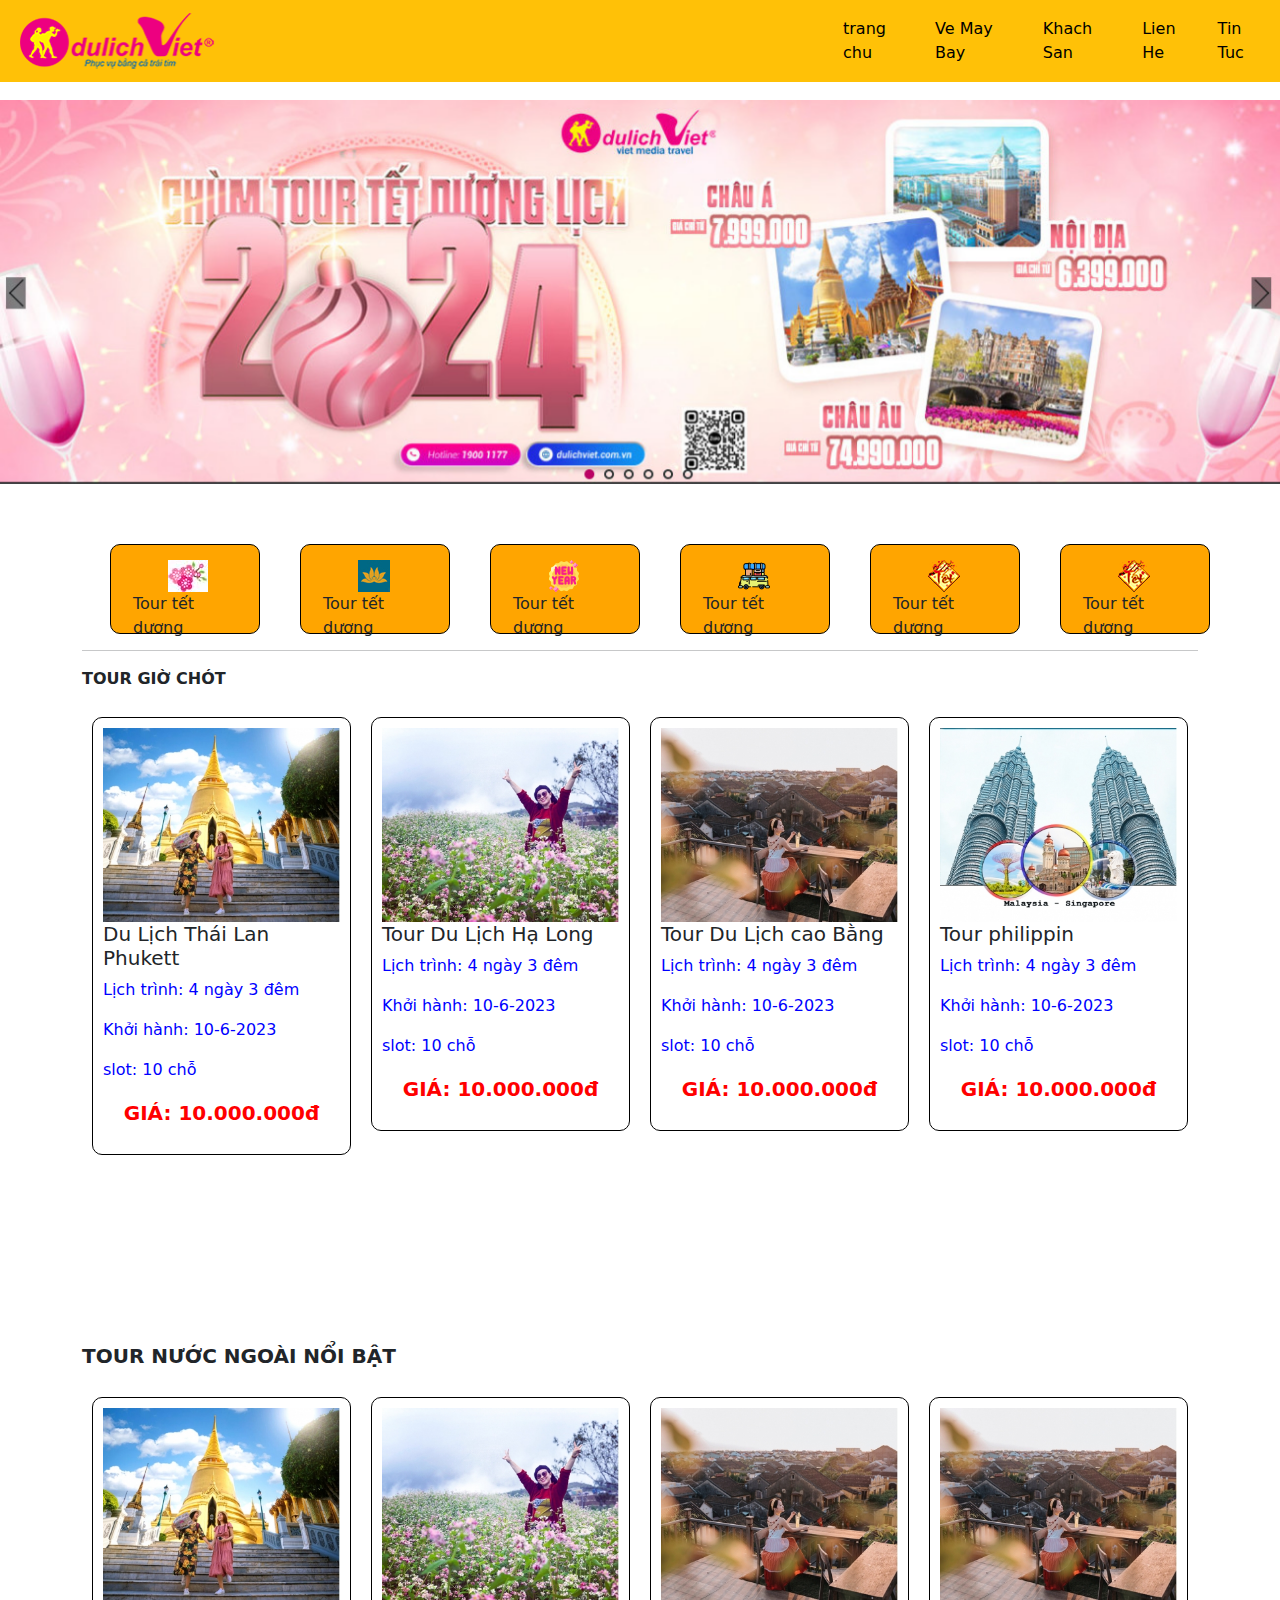
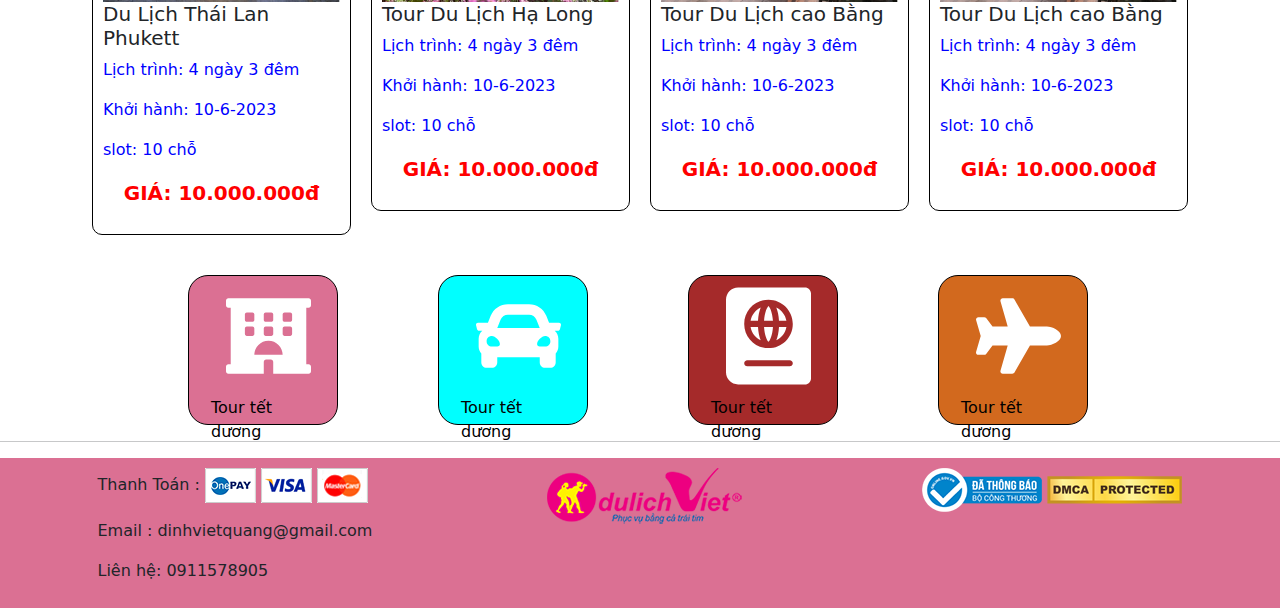
<file: index.html>
<!DOCTYPE html>
<html lang="en">

<head>
    <meta charset="UTF-8">
    <meta name="viewport" content="width=device-width, initial-scale=1.0">
    <title>Document</title>
    <link rel="stylesheet" href="trangchu.css">
</head>
<link href="https://cdn.jsdelivr.net/npm/bootstrap@5.2.1/dist/css/boo
tstrap.min.css" rel="stylesheet">
<script src="https://cdn.jsdelivr.net/npm/bootstrap@5.2.1/dist/js/bootst
rap.bundle.min.js"></script>

<body>
    <header class="sticky-top">

        <nav class="navbar navbar-expand-lg navbar-light bg-warning ">

            <a class="navbar-brand " style="padding-left: 20px;" href="#"><img src="dulich.png" width="100%" alt=""></a>
            <button class="navbar-toggler" type="button" data-bs-toggle="collapse"
                data-bs-target="#navbarSupportedContent" aria-controls="navbarSupportedContent" aria-expanded="false"
                aria-label="Toggle navigation">
                <span class="navbar-toggler-icon"></span>
            </button>
            <div class="collapse navbar-collapse" id="navbarSupportedContent">
                <ul class="navbar-nav me-auto mb-2 mb-lg-0" id="nav">
                    <li class="nav-item">
                        <a class="nav-link active" aria-current="page" href="Trangchu.html">trang chu</a>
                    </li>
                    <li class="nav-item">
                        <a class="nav-link active" aria-current="page" href="#">Ve May Bay</a>
                    </li>
                    <li class="nav-item">
                        <a class="nav-link active" aria-current="page" href="#">Khach San</a>
                    </li>
                    <li class="nav-item">
                        <a class="nav-link active" aria-current="page" href="thanh toan/thanh toan .html">Lien He</a>
                    </li>
                    <li class="nav-item">
                        <a class="nav-link active" aria-current="page" href="tintuc/tintuc.html">Tin Tuc</a>
                    </li>
                </ul>



        </nav>
        </div>
    </header>
    <div id="carouselExampleSlidesOnly" class="carousel slide" data-bs-ride="carousel">
        <div class="carousel-inner">
            <div class="carousel-item active">
                <img src="z4921228780722_e145e7f5a23b3169c8225e7f98c3c7d6.jpg" class="d-block w-100" alt="...">
            </div>
            <div class="carousel-item">
                <img src="z4921232069969_0c08003e66bc3573ede9e6053c287d56.jpg" class="d-block w-100" alt="...">
            </div>
            <div class="carousel-item">
                <img src="z4921232069969_0c08003e66bc3573ede9e6053c287d56.jpg" class="d-block w-100" alt="...">
            </div>
        </div>
    </div>
    <div id="content">
        <div class="container">
            <div class="row">
                <div class="item col-sm-4 col-md-4 col-xl-2" id="icon">
                    <img src="hoa-anh-dao-du-lich-viet-2020.jpg" alt="" style="padding-left: 45px;">
                    <p style="padding-left: 10px;">Tour tết dương</p>
                </div>
                <div class="item col-sm-4 col-md-4 col-xl-2" id="icon">
                    <img src="vn-air-lines.jpg" alt="" style="padding-left: 45px;">
                    <p style="padding-left: 10px;">Tour tết dương</p>
                </div>
                <div class="item col-sm-4 col-md-4 col-xl-2" id="icon">
                    <img src="new-year-2024.png" alt="" style="padding-left: 45px;">
                    <p style="padding-left: 10px;">Tour tết dương</p>
                </div>
                <div class="item col-sm-4 col-md-4 col-xl-2" id="icon">
                    <img src="van.png" alt="" style="padding-left: 45px;">
                    <p style="padding-left: 10px;">Tour tết dương</p>
                </div>
                <div class="item col-sm-4 col-md-3 col-xl-2" id="icon">
                    <img src="32x32.png" alt="" style="padding-left: 45px;">
                    <p style="padding-left: 10px;">Tour tết dương</p>
                </div>
                <div class="item col-sm-4 col-md-3 col-xl-2" id="icon">
                    <img src="32x32.png" alt="" style="padding-left: 45px;">
                    <p style="padding-left: 10px;">Tour tết dương</p>
                </div>
            </div>
            <hr>
            <p class="chu1" style="font-weight: 600;">TOUR GIỜ CHÓT</p>
            <div class="nd1">
                <div class="product">
                    <div class="box">
                        <div class="product-img">
                            <img src="item1.jpg" alt="">
                        </div>
                        <div class="product-info">
                            <h5>Du Lịch Thái Lan Phukett</h5>
                            <p style="color: blue;">Lịch trình: 4 ngày 3 đêm</p>
                            <p style="color: blue">Khởi hành: 10-6-2023</p>
                            <p style="color: blue;">slot: 10 chỗ</p>
                            <p style="color: red; font-weight: 600; text-align: center; font-size: 20px;">GIÁ:
                                10.000.000đ
                            </p>
                        </div>
                    </div>
                </div>
                <div class="product">
                    <div class="box">
                        <div class="product-img">
                            <img src="item2.jpg" alt="">
                        </div>
                        <div class="product-info">
                            <h5>Tour Du Lịch Hạ Long</h5>
                            <p style="color: blue;">Lịch trình: 4 ngày 3 đêm</p>
                            <p style="color: blue">Khởi hành: 10-6-2023</p>
                            <p style="color: blue;">slot: 10 chỗ</p>
                            <p style="color: red; font-weight: 600; text-align: center; font-size: 20px;">GIÁ:
                                10.000.000đ
                            </p>
                        </div>
                    </div>
                </div>
                <div class="product">
                    <div class="box">
                        <div class="product-img">
                            <img src="item3.jpg" alt="">
                        </div>
                        <div class="product-info">
                            <h5>Tour Du Lịch cao Bằng</h5>
                            <p style="color: blue;">Lịch trình: 4 ngày 3 đêm</p>
                            <p style="color: blue">Khởi hành: 10-6-2023</p>
                            <p style="color: blue;">slot: 10 chỗ</p>
                            <p style="color: red; font-weight: 600; text-align: center; font-size: 20px;">GIÁ:
                                10.000.000đ
                            </p>
                        </div>
                    </div>
                </div>
                <div class="product">
                    <div class="box">
                        <div class="product-img">
                            <img src="item4.jpg" alt="">
                        </div>
                        <div class="product-info">
                            <h5>Tour philippin</h5>
                            <p style="color: blue;">Lịch trình: 4 ngày 3 đêm</p>
                            <p style="color: blue">Khởi hành: 10-6-2023</p>
                            <p style="color: blue;">slot: 10 chỗ</p>
                            <p style="color: red; font-weight: 600; text-align: center; font-size: 20px;">GIÁ:
                                10.000.000đ
                            </p>
                        </div>
                    </div>
                </div>
            </div>


           
            
            <div class="nd2">
                <p style="padding-top: px; font-weight: 600; font-size: 20px; margin-top: 50px;">TOUR NƯỚC NGOÀI NỔI BẬT</p>
                <div class="product">
                    <div class="box">
                        <div class="product-img">
                            <img src="item1.jpg" alt="">
                        </div>
                        <div class="product-info">
                            <h5>Du Lịch Thái Lan Phukett</h5>
                            <p style="color: blue;">Lịch trình: 4 ngày 3 đêm</p>
                            <p style="color: blue">Khởi hành: 10-6-2023</p>
                            <p style="color: blue;">slot: 10 chỗ</p>
                            <p style="color: red; font-weight: 600; text-align: center; font-size: 20px;">GIÁ:
                                10.000.000đ
                            </p>
                        </div>
                    </div>
                </div>
                <div class="product">
                    <div class="box">
                        <div class="product-img">
                            <img src="item2.jpg" alt="">
                        </div>
                        <div class="product-info">
                            <h5>Tour Du Lịch Hạ Long</h5>
                            <p style="color: blue;">Lịch trình: 4 ngày 3 đêm</p>
                            <p style="color: blue">Khởi hành: 10-6-2023</p>
                            <p style="color: blue;">slot: 10 chỗ</p>
                            <p style="color: red; font-weight: 600; text-align: center; font-size: 20px;">GIÁ:
                                10.000.000đ
                            </p>
                        </div>
                    </div>
                </div>
                <div class="product">
                    <div class="box">
                        <div class="product-img">
                            <img src="item3.jpg" alt="">
                        </div>
                        <div class="product-info">
                            <h5>Tour Du Lịch cao Bằng</h5>
                            <p style="color: blue;">Lịch trình: 4 ngày 3 đêm</p>
                            <p style="color: blue">Khởi hành: 10-6-2023</p>
                            <p style="color: blue;">slot: 10 chỗ</p>
                            <p style="color: red; font-weight: 600; text-align: center; font-size: 20px;">GIÁ:
                                10.000.000đ
                            </p>
                        </div>
                    </div>
                </div>
                <div class="product">
                    <div class="box">
                        <div class="product-img">
                            <img src="item3.jpg" alt="">
                        </div>
                        <div class="product-info">
                            <h5>Tour Du Lịch cao Bằng</h5>
                            <p style="color: blue;">Lịch trình: 4 ngày 3 đêm</p>
                            <p style="color: blue">Khởi hành: 10-6-2023</p>
                            <p style="color: blue;">slot: 10 chỗ</p>
                            <p style="color: red; font-weight: 600; text-align: center; font-size: 20px;">GIÁ:
                                10.000.000đ
                            </p>
                        </div>
                    </div>
                </div>
            </div>
        </div>


    </div>
    <div class="clearfix"></div>
    <div class="hop4">
        <div class="row">
           <div class="item col-sm-4 col-md-4 col-xl-2" id="icon2" style="background-color: palevioletred;" id="hop">
                <img src="it1.svg" alt="" style="padding-left: 25px; height: 120px;">
                <p style="padding-left: 10px; color: black;">Tour tết dương</p>
            </div>
            <div class="item col-sm-4 col-md-4 col-xl-2" id="icon2" style="background-color:aqua;" id="hop">
                <img src="it2.svg" alt="" style="padding-left: 25px; height: 120px;">
                <p style="padding-left: 10px; color: black">Tour tết dương</p>
            </div>
            <div class="item col-sm-4 col-md-4 col-xl-2" id="icon2" style="background-color: brown;" id="hop">
                <img src="it3.svg" alt="" style="padding-left: 25px; height: 120px;">
                <p style="padding-left: 10px; color: black;">Tour tết dương</p>
            </div>
            <div class="item col-sm-4 col-md-4 col-xl-2" id="icon2" style="background-color: chocolate;" id="hop">
                <img src="it4.svg" alt="" style="padding-left: 25px; height: 120px;">
                <p style="padding-left: 10px; color: black;">Tour tết dương</p>
            </div>
        </div>
    </div>
    <hr>
    <footer>
        <div class="k1">
            <p>Thanh Toán : <img src="pay.png" alt=""></p>
            <p>Email : dinhvietquang@gmail.com</p>
            <p>Liên hệ: 0911578905</p>
        </div>
        <div class="k2"><img src="dulich.png" alt=""></div>
        <div class="k3"><img src="congthuong.png" alt="">
            <img src="dmca.png" alt="">
        </div>

    </footer>
    </div>

</body>

</html>
</file>
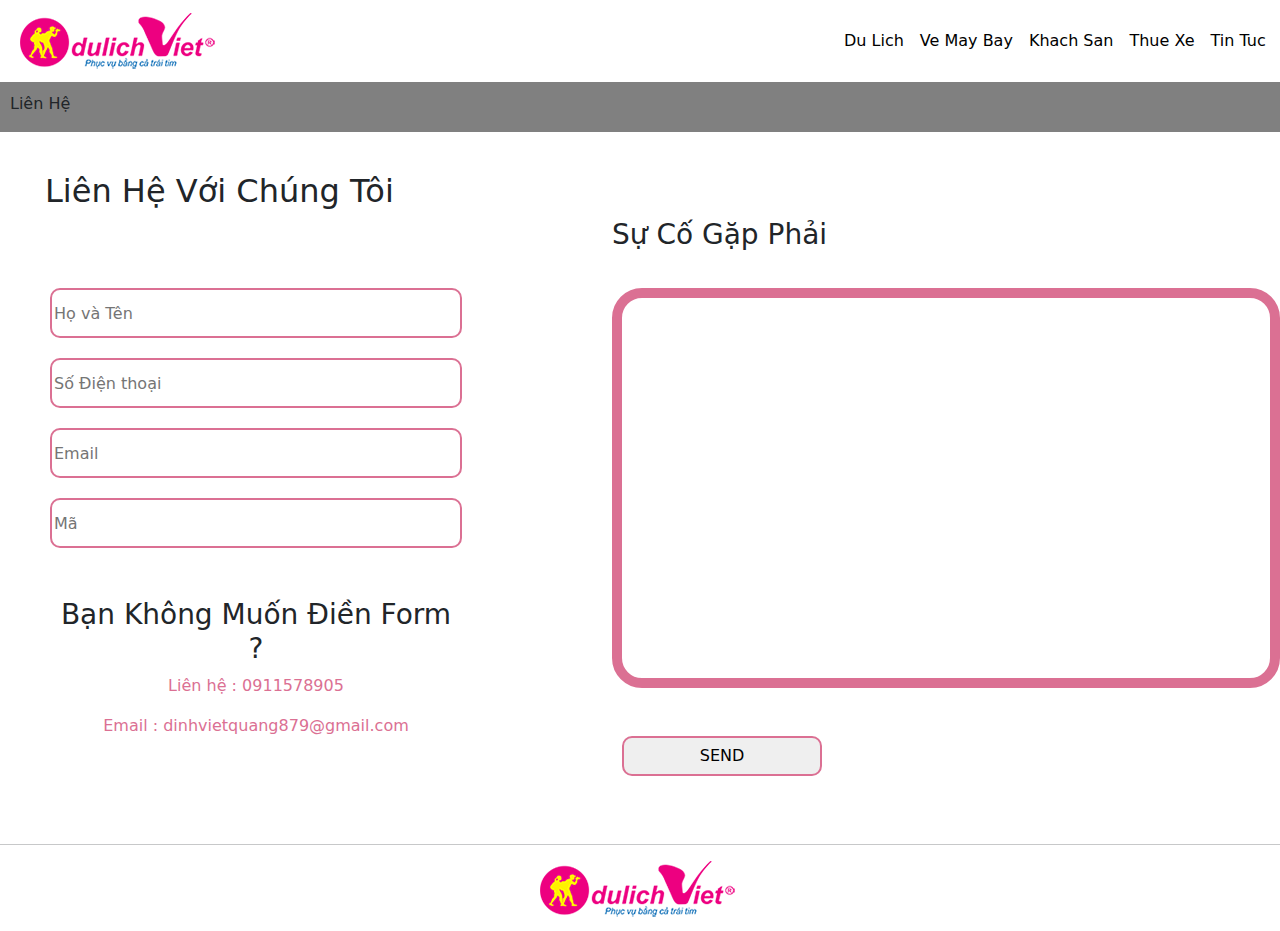
<file: thanh toan/thanh toan .html>
<!DOCTYPE html>
<html lang="en">

<head>
    <meta charset="UTF-8">
    <meta name="viewport" content="width=device-width, initial-scale=1.0">
    <title>Document</title>
    <link rel="stylesheet" href="thanhtoan.css">
</head>
<link href="https://cdn.jsdelivr.net/npm/bootstrap@5.2.1/dist/css/boo
tstrap.min.css" rel="stylesheet">
<script src="https://cdn.jsdelivr.net/npm/bootstrap@5.2.1/dist/js/bootst
rap.bundle.min.js"></script>

<body>
    <header>


        <nav class="navbar navbar-expand-lg navbar-light  ">

            <a class="navbar-brand " style="padding-left: 20px;" href="#"><img src="dulich.png" width="100%" alt=""></a>
            <button class="navbar-toggler" type="button" data-bs-toggle="collapse"
                data-bs-target="#navbarSupportedContent" aria-controls="navbarSupportedContent" aria-expanded="false"
                aria-label="Toggle navigation">
                <span class="navbar-toggler-icon"></span>
            </button>
            <div class="collapse navbar-collapse" id="navbarSupportedContent">
                <ul class="navbar-nav me-auto mb-2 mb-lg-0" id="nav">
                    <li class="nav-item">
                        <a class="nav-link active" aria-current="page" href="#">Du Lich</a>
                    </li>
                    <li class="nav-item">
                        <a class="nav-link active" aria-current="page" href="#">Ve May Bay</a>
                    </li>
                    <li class="nav-item">
                        <a class="nav-link active" aria-current="page" href="#">Khach San</a>
                    </li>
                    <li class="nav-item">
                        <a class="nav-link active" aria-current="page" href="#">Thue Xe</a>
                    </li>
                    <li class="nav-item">
                        <a class="nav-link active" aria-current="page" href="#">Tin Tuc</a>
                    </li>
                </ul>
        </nav>
        </div>
    </header>
    <div class="thanh1">
        <p>Liên Hệ</p>
    </div>

    <h2>Liên Hệ Với Chúng Tôi</h2>

    <div class="content">
        <div class="nd1">
            <input type="text" placeholder="Họ và Tên">
            <input type="text" placeholder="Số Điện thoại">
            <input type="text" placeholder="Email">
            <input type="text" placeholder="Mã">
            <div class="chu1" style="margin-top: 50px; text-align: center;">
                <h3>Bạn Không Muốn Điền Form ?</h3>
                <p style="color: palevioletred;">Liên hệ : 0911578905</p>
                <p style="color: palevioletred;">Email : dinhvietquang879@gmail.com</p>
            </div>
        </div>

        <div class="nd2">
            <h3>Sự Cố Gặp Phải</h3>
            <input type="text">
             <button
                style="width: 200px; height: 40px; margin-left: 10px; margin-top: 20px; border-radius: 10px; border: 2px solid palevioletred;">SEND</button>
        </div>

    </div>

    <br>
    <hr>
    <footer>
        <img src="dulich.png" alt="">
    </footer>
</body>

</html>
</file>
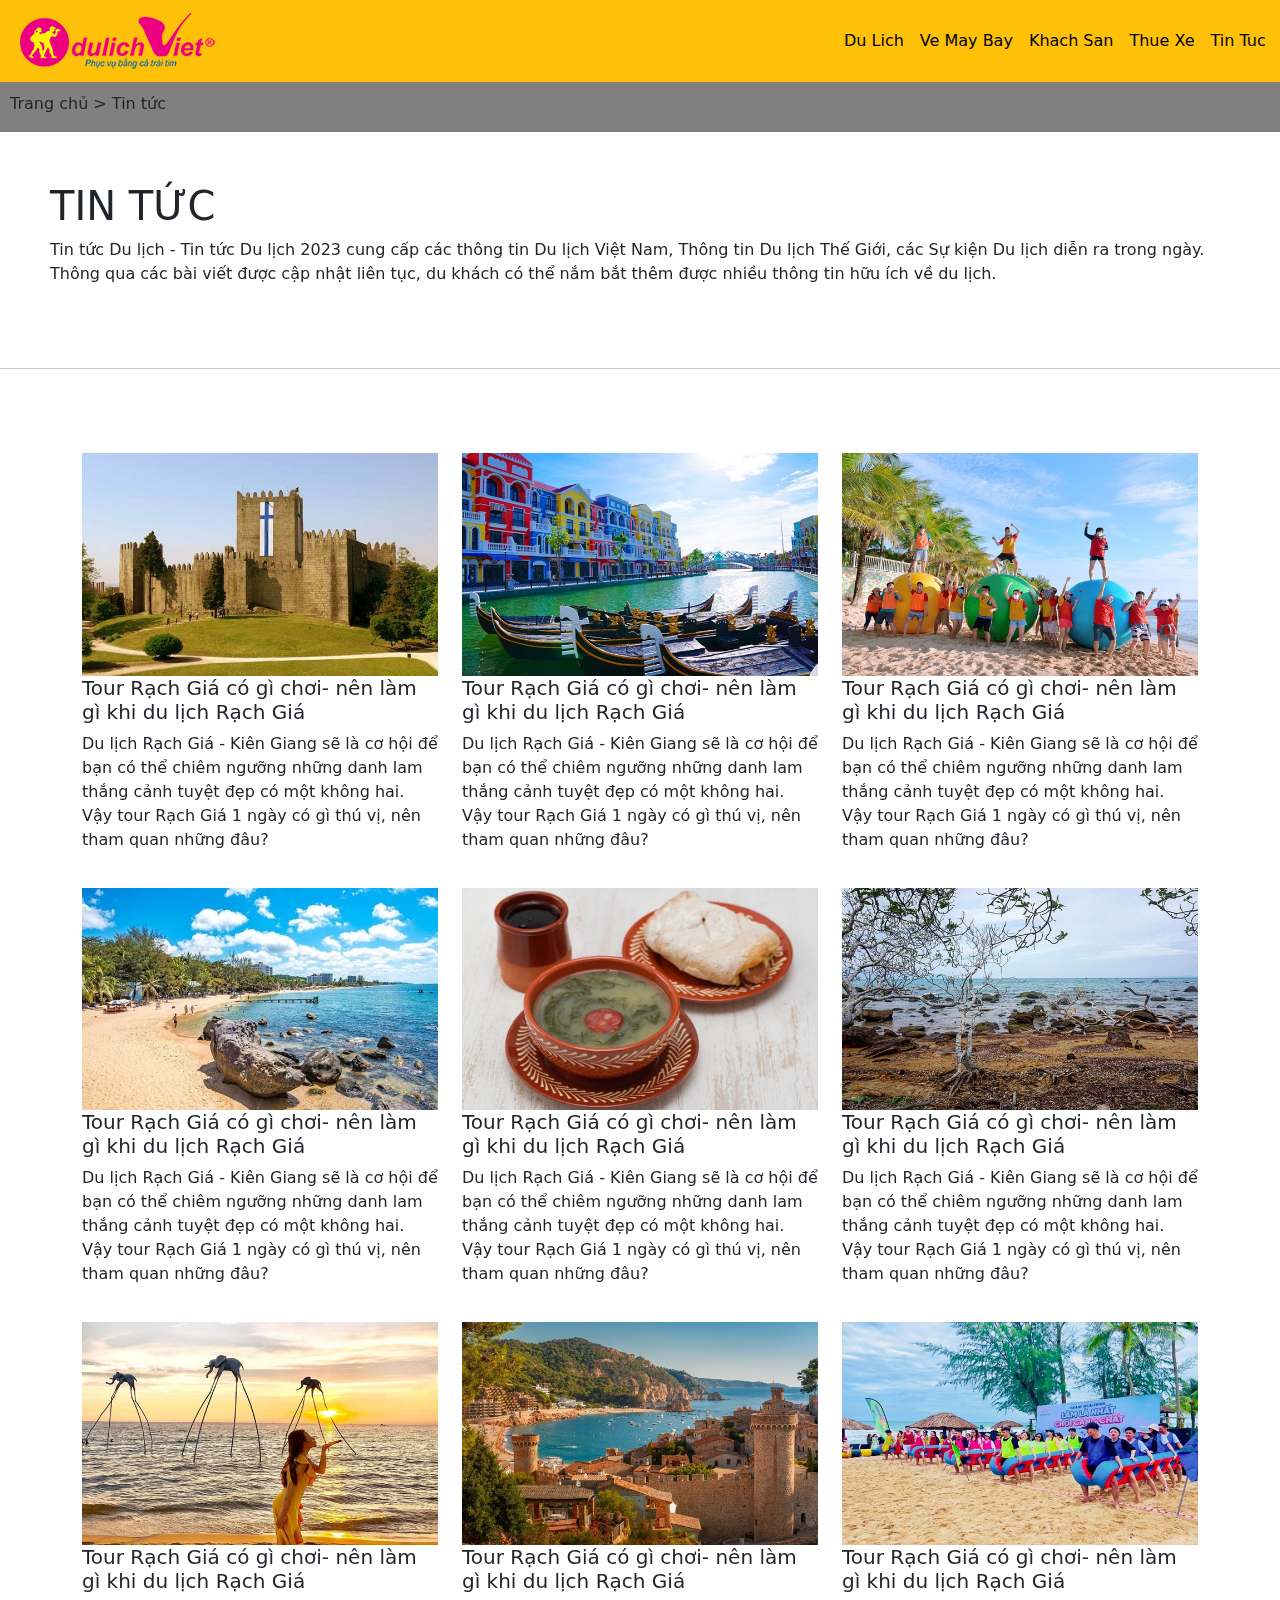
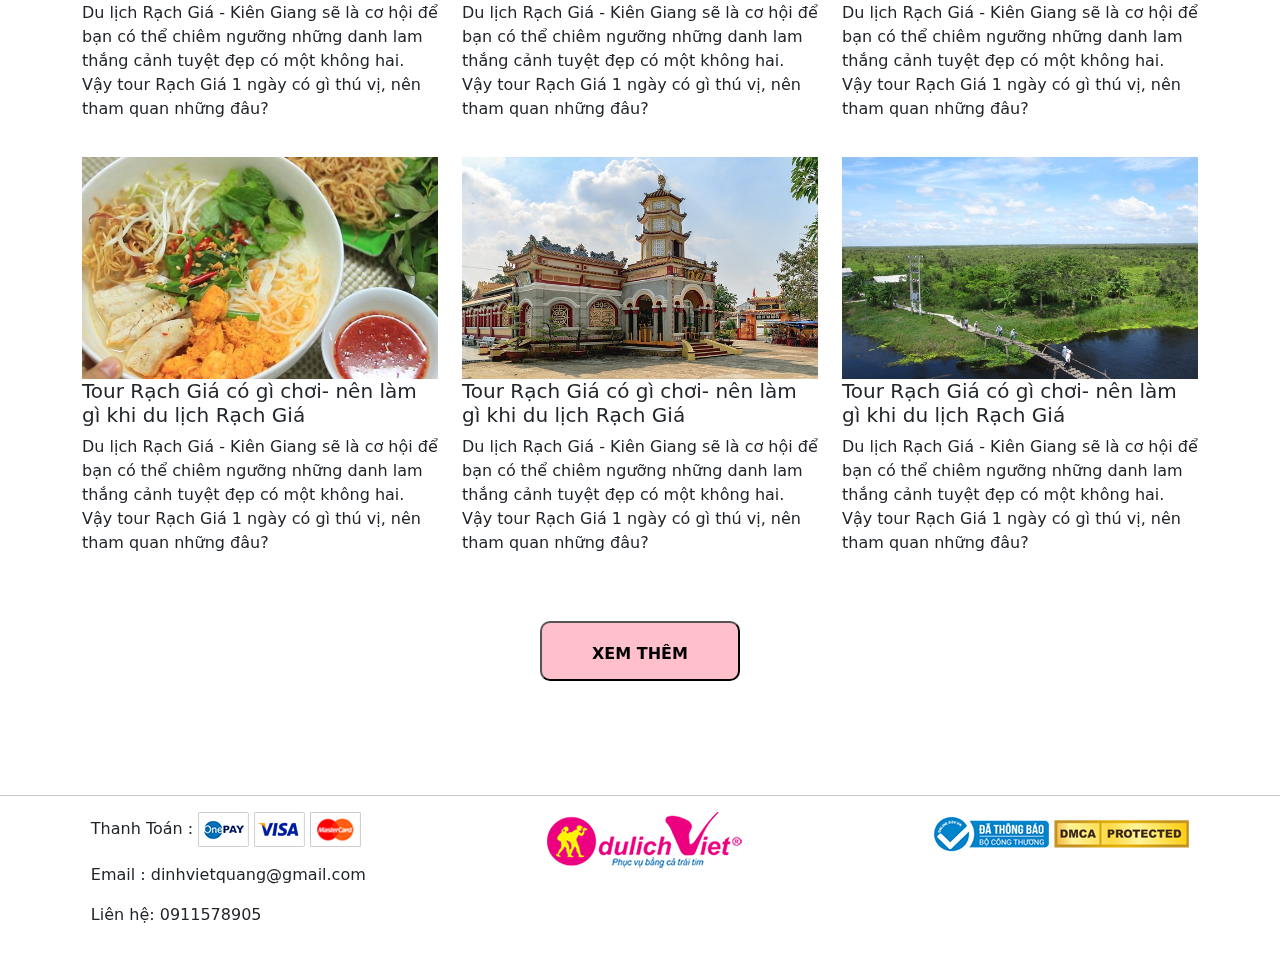
<file: tintuc/tintuc.html>
<!DOCTYPE html>
<html lang="en">
<link rel="stylesheet" href="tintuc.css">

<head>
    <meta charset="UTF-8">
    <meta name="viewport" content="width=device-width, initial-scale=1.0">
    <title>Document</title>
</head>
<link href="https://cdn.jsdelivr.net/npm/bootstrap@5.2.1/dist/css/boo
tstrap.min.css" rel="stylesheet">
<script src="https://cdn.jsdelivr.net/npm/bootstrap@5.2.1/dist/js/bootst
rap.bundle.min.js"></script>

<body>

    <header class="sticky-top">
        <header class="sticky-top">

            <nav class="navbar navbar-expand-lg navbar-light bg-warning ">

                <a class="navbar-brand " style="padding-left: 20px;" href="#"><img src="dulich.png" width="100%"
                        alt=""></a>
                <button class="navbar-toggler" type="button" data-bs-toggle="collapse"
                    data-bs-target="#navbarSupportedContent" aria-controls="navbarSupportedContent"
                    aria-expanded="false" aria-label="Toggle navigation">
                    <span class="navbar-toggler-icon"></span>
                </button>
                <div class="collapse navbar-collapse" id="navbarSupportedContent">
                    <ul class="navbar-nav me-auto mb-2 mb-lg-0" id="nav">
                        <li class="nav-item">
                            <a class="nav-link active" aria-current="page" href="#">Du Lich</a>
                        </li>
                        <li class="nav-item">
                            <a class="nav-link active" aria-current="page" href="#">Ve May Bay</a>
                        </li>
                        <li class="nav-item">
                            <a class="nav-link active" aria-current="page" href="#">Khach San</a>
                        </li>
                        <li class="nav-item">
                            <a class="nav-link active" aria-current="page" href="#">Thue Xe</a>
                        </li>
                        <li class="nav-item">
                            <a class="nav-link active" aria-current="page" href="#">Tin Tuc</a>
                        </li>
                    </ul>
            </nav>
            </div>
        </header>
        <div class="thanh1">
            <p>Trang chủ > Tin tức</p>
        </div>
        <div class="tintuc1">
            <h1>TIN TỨC</h1>
            <P>Tin tức Du lịch - Tin tức Du lịch 2023 cung cấp các thông tin Du lịch Việt Nam, Thông tin Du lịch Thế
                Giới, các Sự kiện Du lịch diễn ra trong ngày. Thông qua các bài viết được cập nhật liên tục, du khách có
                thể nắm bắt thêm được nhiều thông tin hữu ích về du lịch.</P>
        </div>
        <hr>
        <br>
        <br>
        <div class="container">
            <div class="row">
                <div class="item col-sm-4 col-md-6 col-xl-4">
                    <div class="product">
                        <div class="box">
                            <div class="product-img">
                                <img src="1.jpg" alt="">
                            </div>
                            <div class="product-info">
                                <h5>Tour Rạch Giá có gì chơi- nên làm gì khi du lịch Rạch Giá</h5>
                                <p>Du lịch Rạch Giá - Kiên Giang sẽ là cơ hội để bạn có thể chiêm ngưỡng những danh lam
                                    thắng cảnh tuyệt đẹp có một không hai. Vậy tour Rạch Giá 1 ngày có gì thú vị, nên
                                    tham quan những đâu?</p>

                            </div>
                        </div>
                    </div>
                </div>
                <div class="item col-sm-4 col-md-6 col-xl-4">
                    <div class="product">
                        <div class="box">
                            <div class="product-img">
                                <img src="2.jpg" alt="">
                            </div>
                            <div class="product-info">
                                <h5>Tour Rạch Giá có gì chơi- nên làm gì khi du lịch Rạch Giá</h5>
                                <p>Du lịch Rạch Giá - Kiên Giang sẽ là cơ hội để bạn có thể chiêm ngưỡng những danh lam
                                    thắng cảnh tuyệt đẹp có một không hai. Vậy tour Rạch Giá 1 ngày có gì thú vị, nên
                                    tham quan những đâu?</p>

                            </div>
                        </div>
                    </div>
                </div>
                <div class="item col-sm-4 col-md-6 col-xl-4">
                    <div class="product">
                        <div class="box">
                            <div class="product-img">
                                <img src="3.jpg" alt="">
                            </div>
                            <div class="product-info">
                                <h5>Tour Rạch Giá có gì chơi- nên làm gì khi du lịch Rạch Giá</h5>
                                <p>Du lịch Rạch Giá - Kiên Giang sẽ là cơ hội để bạn có thể chiêm ngưỡng những danh lam
                                    thắng cảnh tuyệt đẹp có một không hai. Vậy tour Rạch Giá 1 ngày có gì thú vị, nên
                                    tham quan những đâu?</p>

                            </div>
                        </div>
                    </div>
                </div>
                <div class="item col-sm-4 col-md-6 col-xl-4">
                    <div class="product">
                        <div class="box">
                            <div class="product-img">
                                <img src="4.jpg" alt="">
                            </div>
                            <div class="product-info">
                                <h5>Tour Rạch Giá có gì chơi- nên làm gì khi du lịch Rạch Giá</h5>
                                <p>Du lịch Rạch Giá - Kiên Giang sẽ là cơ hội để bạn có thể chiêm ngưỡng những danh lam
                                    thắng cảnh tuyệt đẹp có một không hai. Vậy tour Rạch Giá 1 ngày có gì thú vị, nên
                                    tham quan những đâu?</p>

                            </div>
                        </div>
                    </div>
                </div>
                <div class="item col-sm-4 col-md-6 col-xl-4">
                    <div class="product">
                        <div class="box">
                            <div class="product-img">
                                <img src="5.jpg" alt="">
                            </div>
                            <div class="product-info">
                                <h5>Tour Rạch Giá có gì chơi- nên làm gì khi du lịch Rạch Giá</h5>
                                <p>Du lịch Rạch Giá - Kiên Giang sẽ là cơ hội để bạn có thể chiêm ngưỡng những danh lam
                                    thắng cảnh tuyệt đẹp có một không hai. Vậy tour Rạch Giá 1 ngày có gì thú vị, nên
                                    tham quan những đâu?</p>

                            </div>
                        </div>
                    </div>
                </div>
                <div class="item col-sm-4 col-md-6 col-xl-4">
                    <div class="product">
                        <div class="box">
                            <div class="product-img">
                                <img src="6.jpg" alt="">
                            </div>
                            <div class="product-info">
                                <h5>Tour Rạch Giá có gì chơi- nên làm gì khi du lịch Rạch Giá</h5>
                                <p>Du lịch Rạch Giá - Kiên Giang sẽ là cơ hội để bạn có thể chiêm ngưỡng những danh lam
                                    thắng cảnh tuyệt đẹp có một không hai. Vậy tour Rạch Giá 1 ngày có gì thú vị, nên
                                    tham quan những đâu?</p>

                            </div>
                        </div>
                    </div>
                </div>
                <div class="item col-sm-4 col-md-6 col-xl-4">
                    <div class="product">
                        <div class="box">
                            <div class="product-img">
                                <img src="7.jpg" alt="">
                            </div>
                            <div class="product-info">
                                <h5>Tour Rạch Giá có gì chơi- nên làm gì khi du lịch Rạch Giá</h5>
                                <p>Du lịch Rạch Giá - Kiên Giang sẽ là cơ hội để bạn có thể chiêm ngưỡng những danh lam
                                    thắng cảnh tuyệt đẹp có một không hai. Vậy tour Rạch Giá 1 ngày có gì thú vị, nên
                                    tham quan những đâu?</p>

                            </div>
                        </div>
                    </div>
                </div>
                <div class="item col-sm-4 col-md-6 col-xl-4">
                    <div class="product">
                        <div class="box">
                            <div class="product-img">
                                <img src="8.jpg" alt="">
                            </div>
                            <div class="product-info">
                                <h5>Tour Rạch Giá có gì chơi- nên làm gì khi du lịch Rạch Giá</h5>
                                <p>Du lịch Rạch Giá - Kiên Giang sẽ là cơ hội để bạn có thể chiêm ngưỡng những danh lam
                                    thắng cảnh tuyệt đẹp có một không hai. Vậy tour Rạch Giá 1 ngày có gì thú vị, nên
                                    tham quan những đâu?</p>

                            </div>
                        </div>
                    </div>
                </div>
                <div class="item col-sm-4 col-md-6 col-xl-4">
                    <div class="product">
                        <div class="box">
                            <div class="product-img">
                                <img src="9.jpg" alt="">
                            </div>
                            <div class="product-info">
                                <h5>Tour Rạch Giá có gì chơi- nên làm gì khi du lịch Rạch Giá</h5>
                                <p>Du lịch Rạch Giá - Kiên Giang sẽ là cơ hội để bạn có thể chiêm ngưỡng những danh lam
                                    thắng cảnh tuyệt đẹp có một không hai. Vậy tour Rạch Giá 1 ngày có gì thú vị, nên
                                    tham quan những đâu?</p>

                            </div>
                        </div>
                    </div>
                </div>
                <div class="item col-sm-4 col-md-6 col-xl-4">
                    <div class="product">
                        <div class="box">
                            <div class="product-img">
                                <img src="10.jpg" alt="">
                            </div>
                            <div class="product-info">
                                <h5>Tour Rạch Giá có gì chơi- nên làm gì khi du lịch Rạch Giá</h5>
                                <p>Du lịch Rạch Giá - Kiên Giang sẽ là cơ hội để bạn có thể chiêm ngưỡng những danh lam
                                    thắng cảnh tuyệt đẹp có một không hai. Vậy tour Rạch Giá 1 ngày có gì thú vị, nên
                                    tham quan những đâu?</p>

                            </div>
                        </div>
                    </div>
                </div>
                <div class="item col-sm-4 col-md-6 col-xl-4">
                    <div class="product">
                        <div class="box">
                            <div class="product-img">
                                <img src="11.jpg" alt="">
                            </div>
                            <div class="product-info">
                                <h5>Tour Rạch Giá có gì chơi- nên làm gì khi du lịch Rạch Giá</h5>
                                <p>Du lịch Rạch Giá - Kiên Giang sẽ là cơ hội để bạn có thể chiêm ngưỡng những danh lam
                                    thắng cảnh tuyệt đẹp có một không hai. Vậy tour Rạch Giá 1 ngày có gì thú vị, nên
                                    tham quan những đâu?</p>

                            </div>
                        </div>
                    </div>
                </div>
                <div class="item col-sm-4 col-md-6 col-xl-4">
                    <div class="product">
                        <div class="box">
                            <div class="product-img">
                                <img src="12.jpg" alt="">
                            </div>
                            <div class="product-info">
                                <h5>Tour Rạch Giá có gì chơi- nên làm gì khi du lịch Rạch Giá</h5>
                                <p>Du lịch Rạch Giá - Kiên Giang sẽ là cơ hội để bạn có thể chiêm ngưỡng những danh lam
                                    thắng cảnh tuyệt đẹp có một không hai. Vậy tour Rạch Giá 1 ngày có gì thú vị, nên
                                    tham quan những đâu?</p>

                            </div>
                        </div>
                    </div>
                </div>

                <div class="xemthem">
                    <button><p style="font-weight: 600;">XEM THÊM</p></button>
                </div>


            </div>
            
        </div>
        <br>
            <br>
            <hr>
            <footer>
                <div class="k1">
                    <p>Thanh Toán : <img src="pay.png" alt=""></p>
                    <p>Email : dinhvietquang@gmail.com</p>
                    <p>Liên hệ: 0911578905</p>
                </div>
                <div class="k2"><img src="dulich.png" alt=""></div>
                <div class="k3"><img src="congthuong.png" alt="">
                    <img src="dmca.png" alt="">
                </div>
    
            </footer>
</body>

</html>
</file>
<file: trangchu.css>
* {
    box-sizing: border-box;
}


#content {
    height: 750px;
}

header {
    float: left;
    width: 100%;
    height: 70px;

}

.container {
    display: block;
    margin: 0 auto;
    max-width: 1200px;
    height: 750px;
}





#icon {
    margin-top: 60px;
    border: 1px solid black;
    height: 90px;
    width: 150px;
    margin-left: 40px;
    padding-top: 15px;
    border-radius: 10px;
    background-color: orange;
}

#icon2 {
    border: 1px solid black;
    border-radius: 20px;
    height: 150px;
    width: 150px;
    margin-top: 30px;
    margin-right: 100px;
    float: right;
}

.hop4 {
    margin-left: 200px;
}


img {
    max-width: 100%;
}

.product {
    float: left;
    padding: 10px
    
}

.box {
    border: 1px solid black;
    padding: 10px;
    border-radius: 10px;
   
}

.image {
    float: left;
    width: 100%;
    height: 200px;
    overflow: hidden;
}


.main-menu {
    float: left;
}

.main-menu li a {
    padding: 6px 20px;
    text-decoration: none;
}

header {
    border-bottom: 1px solid #ccc;
    margin-bottom: 30px;
}

footer {
    height: 150px;
    max-width: 100%;
    background-color: palevioletred;
    padding: 10px;
    display: grid;
    grid-template-columns: repeat(3,auto);
    justify-content: space-around;
}

.nd2{
    margin-top: 550px;
}








@media screen and (min-width: 480px) {
    .product {
        width: 50%;
    }
    .bang {
        border: 3px solid black;
        border-radius: 30px;
        height: 550px;
        margin-left: 10px;
        max-width: 100%;
        background-color: greenyellow;
    
    }
    .nd2{
        margin-top: 650px;
    }
    footer {
        height: 150px;
        max-width: 100%;
        background-color: palevioletred;
        padding: 10px;
        display: grid;
      grid-template-columns: auto;
    }
   
    

}

@media screen and (max-width: 700px) {
    .product {
        width: 33.3333%;
    }
    .nd2{
        margin-top: 550px;
    }
    footer {
        height: 150px;
        max-width: 100%;
        background-color: palevioletred;
        padding: 10px;
        display: grid;
        grid-template-columns: repeat(3,auto);
        justify-content: space-around;
    }


}

@media screen and (min-width: 1024px) {
    .product {
        width: 25%;
    }
    #nav {
        padding-left: 600px;
    }
    footer {
        height: 150px;
        max-width: 100%;
        background-color: palevioletred;
        padding: 10px;
        display: grid;
        grid-template-columns: repeat(3,auto);
        justify-content: space-around;
    }
    

}
</file>
<file: thanh toan/thanhtoan.css>
.thanh1{
    height: 50px;
    max-width: 100%;
    background-color: gray;
    padding: 10px;
}

h2{
    padding-top: 40px;
    padding-left: 45px;
}
.content{
    display: flex;
    flex-wrap: wrap;
    
}
.nd1{
    flex: 40%;
    padding: 50px;
    display: grid;
}
.nd1 input{
    grid-template-columns: auto;
    margin-top: 20px;
    max-width: 100%;
    height: 50px;
    border-radius: 10px;
    border: 2px solid palevioletred;
}
.nd2{
    flex: 60%;
    padding-left: 100px;
    display: grid;
}

.nd2 input{
    height: 400px;
    max-width: 100%;
    border-radius: 30px;
    border: 10px solid palevioletred;
    grid-template-columns: auto;

}

footer{
    text-align: center;
    height: 70px;
}



@media screen and (max-width: 400px) {
  
    .content{
        flex-direction: column;
      }
     

}

@media screen and (max-width: 500px) {
  
  .content{
    flex-direction: column;
  }

}

@media screen and (min-width: 1024px) {
   
    #nav {
        padding-left: 600px;
    }
    

}
</file>
<file: tintuc/tintuc.css>
.thanh1{
    height: 50px;
    max-width: 100%;
    background-color: gray;
    padding: 10px;
}
.tintuc1{
    padding: 50px;
}
.xemthem{
    text-align: center;
    padding: 50px;
    
}
.xemthem button{
    border-radius: 10px;
    height: 60px;
    width: 200px;
    line-height:60px ;
    background-color: pink;
}
footer {
    height: 150px;
    display: grid;
    grid-template-columns: repeat(3,auto);
    justify-content: space-around;
}
.product{
    margin-top: 20px;
}
img{
    max-width: 100%;
}







@media screen and (min-width: 400px) {
    footer {
    height: 150px;
      display: grid;
      grid-template-columns: auto;
    }
    

}

@media screen and (min-width: 768px) {
  


}

@media screen and (min-width: 1024px) {
   
    #nav {
        padding-left: 600px;
    }
    footer {
        height: 150px;
        display: grid;
        grid-template-columns: repeat(3,auto);
        justify-content: space-around;
    }

}
</file>
